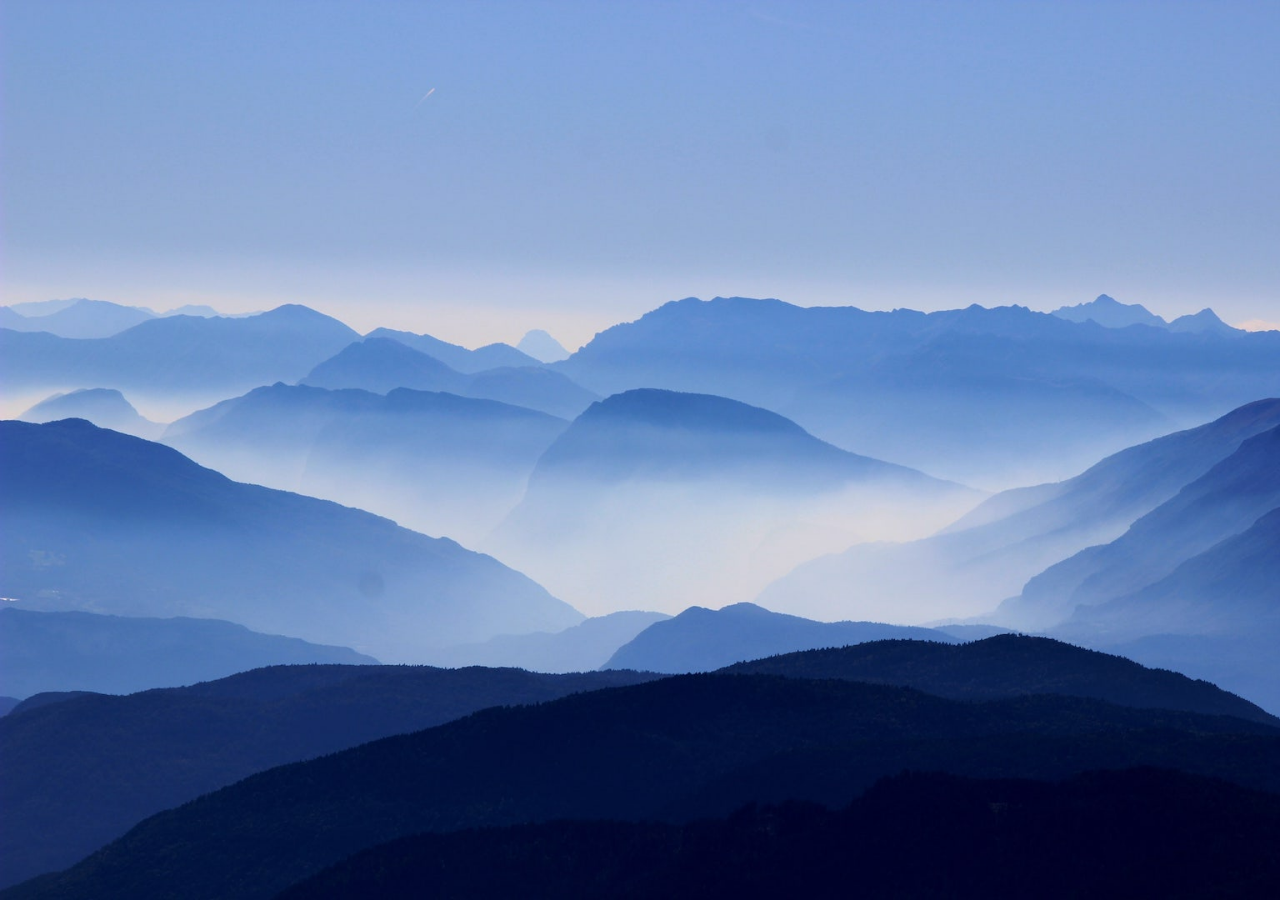
<file: v1_nav_and_header/index.html>
<!DOCTYPE html>
<html>
<head>
  <meta charset="utf-8">
  <meta name="viewport" content="width=device-width, initial-scale=1">
  <title>Mountain Travel v1</title>
  <link href="https://fonts.googleapis.com/css?family=Open+Sans" rel="stylesheet">
  <link href="https://fonts.googleapis.com/css?family=Quicksand" rel="stylesheet">
  <link rel="stylesheet" href="assets/css/styles.css">
</head>
<body>
  <!-- Forked from a template on Tutorialzine: https://tutorialzine.com/2016/06/freebie-landing-page-template-with-flexbox -->
  <header>
    <h2>
      <a href="#">Mountain Travel</a>
    </h2>
    <nav>
      <li><a href="#">Tours</a></li>
      <li><a href="#">About</a></li>
      <li><a href="#">Contact</a></li>
    </nav>
  </header>

  <section class="hero">
    <div class="background-image" style="background-image: url(assets/img/main.jpg);"></div>
    <div class="hero-content-area">
      <h1>Montain Travel</h1>
      <h3>Unmissable Adventure Tours Around The World</h3>
      <a href="#" class="btn">Contact Us Now</a>

    </div>

  </section>
</body>
</html>
</file>
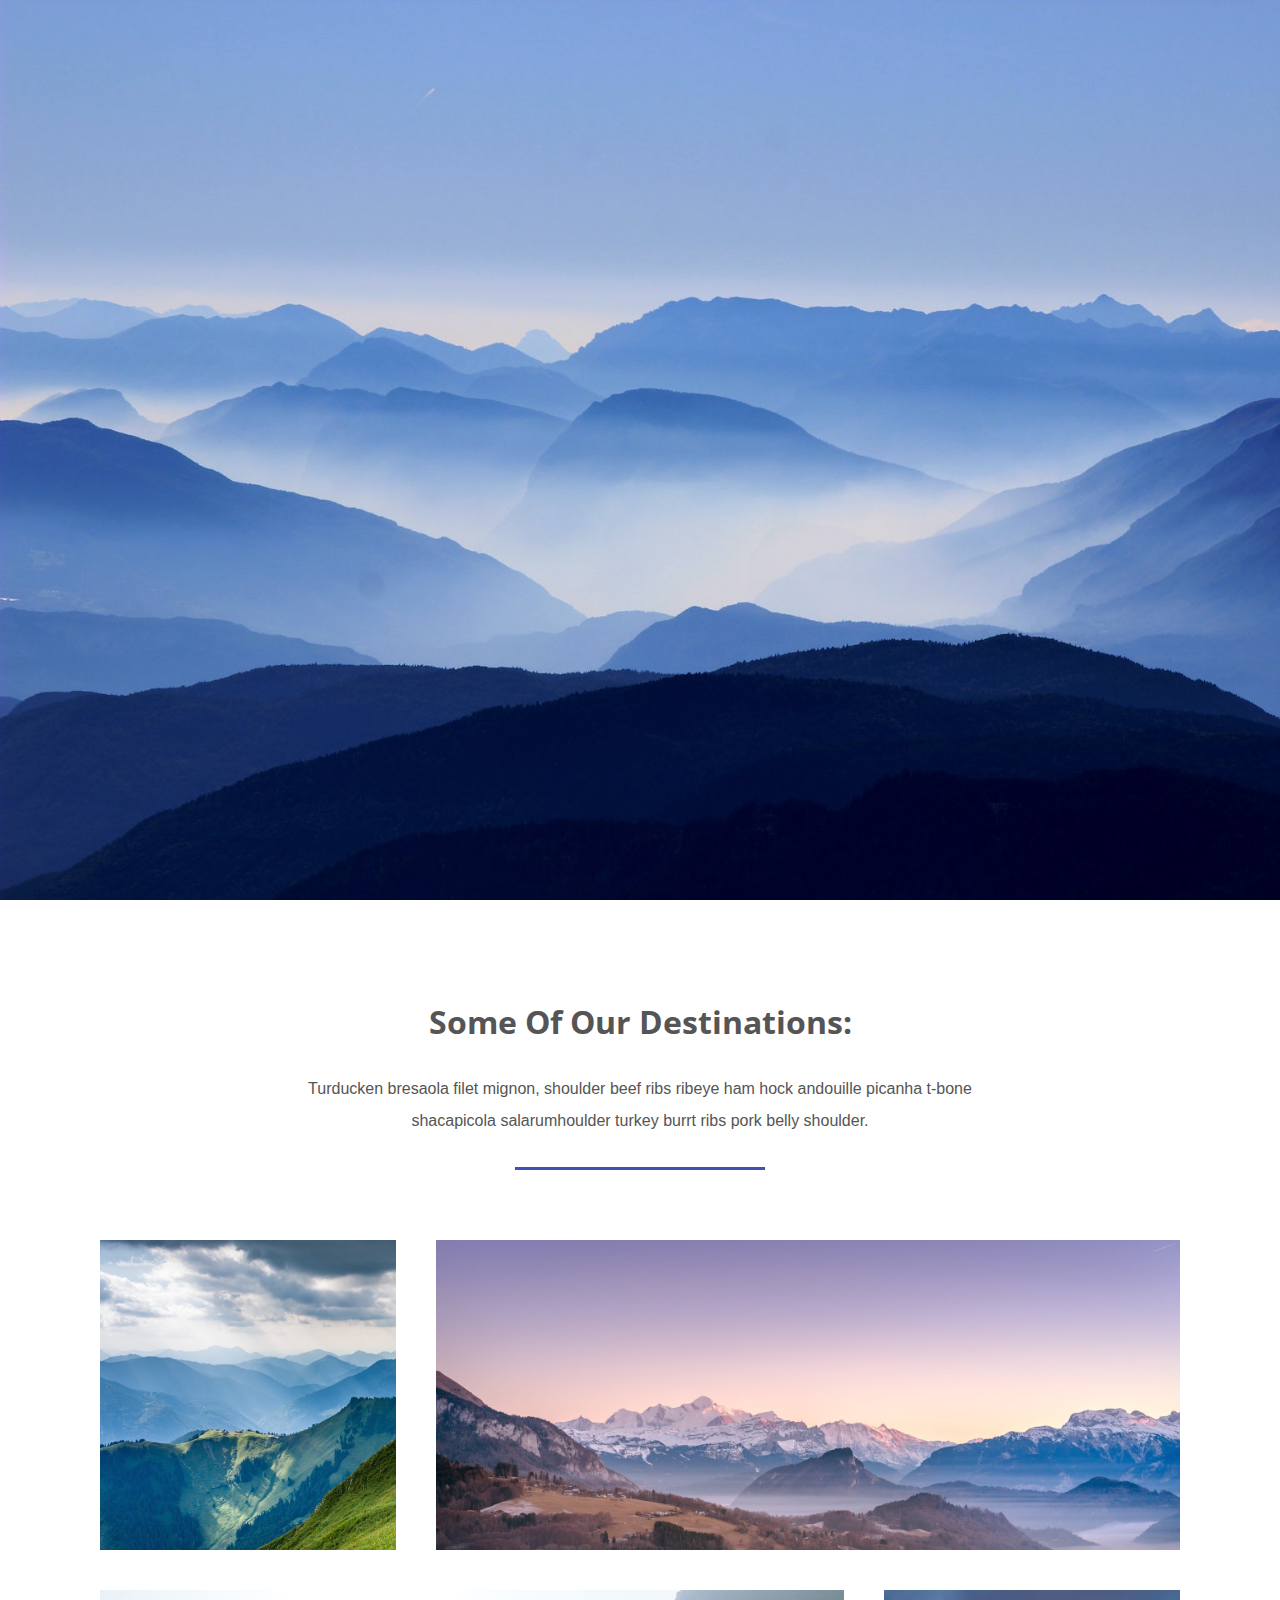
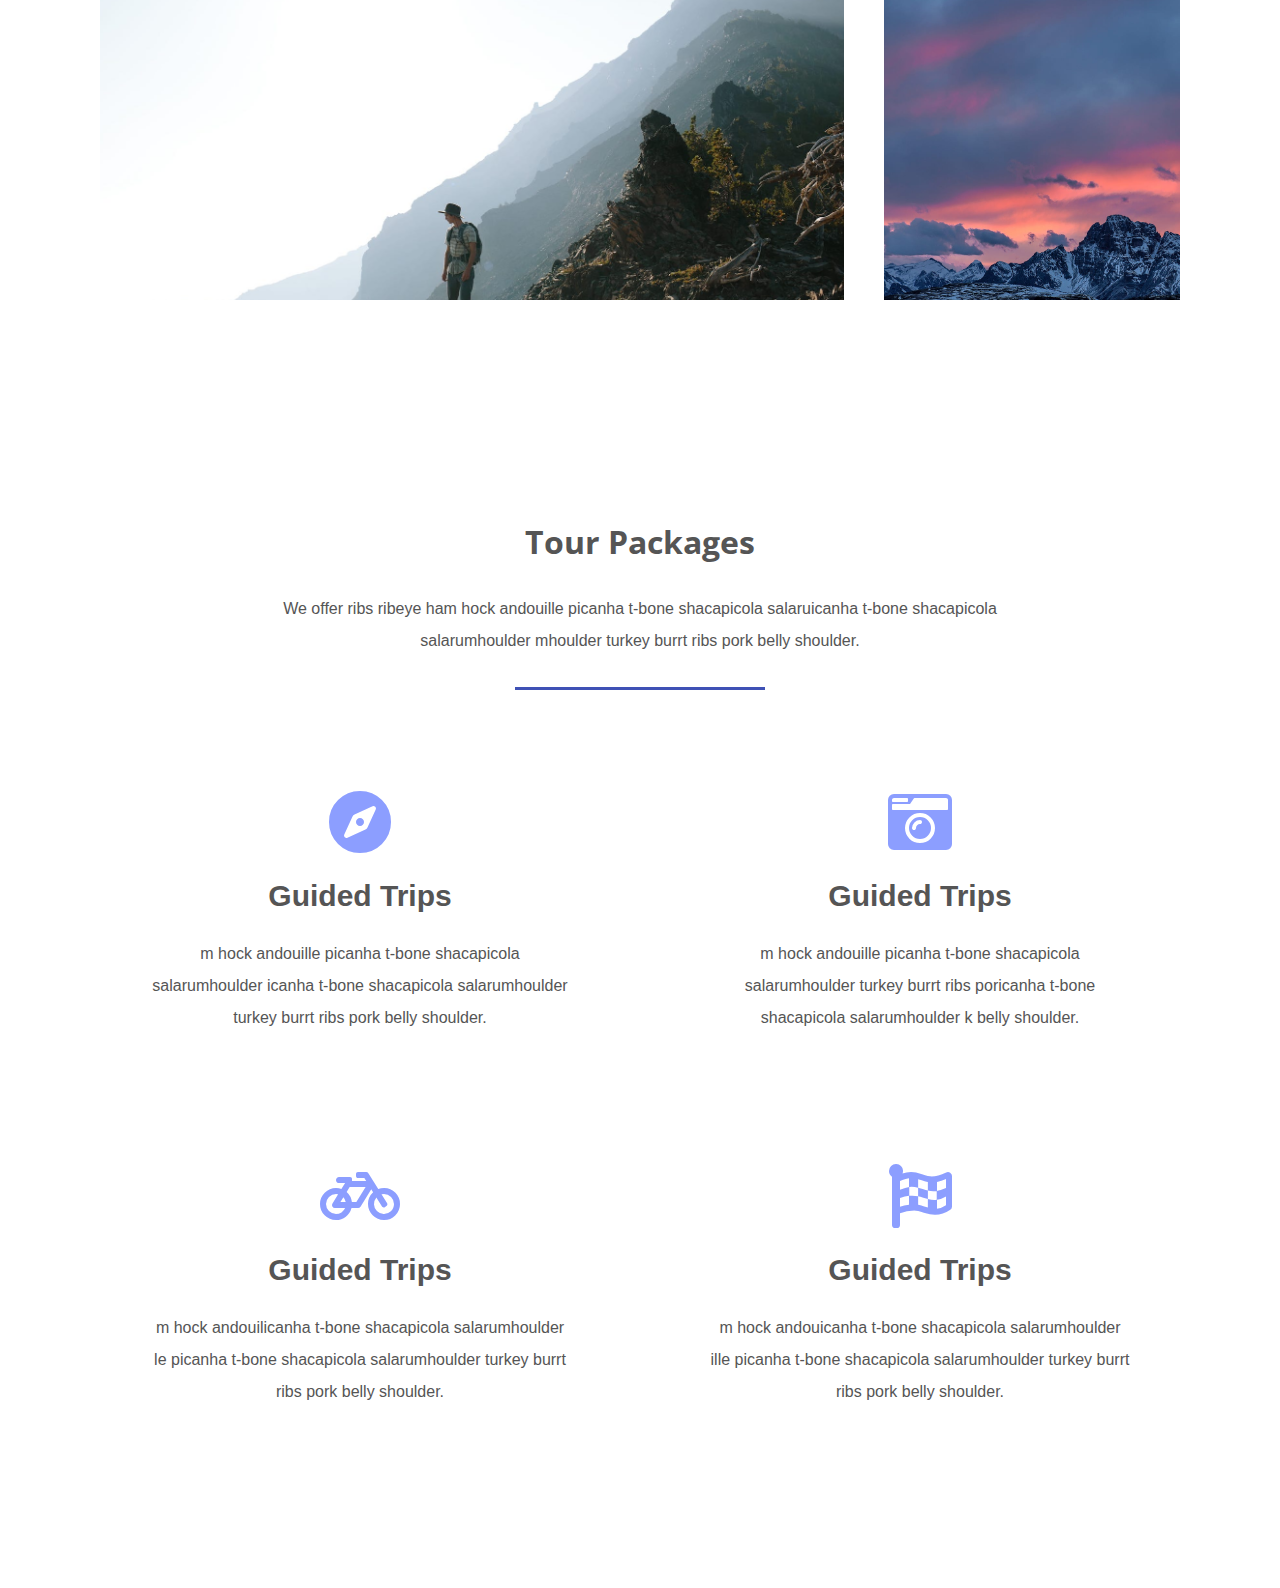
<file: v2_destinations_and_features/index.html>
<!DOCTYPE html>
<html>
<head>
  <meta charset="utf-8">
  <meta name="viewport" content="width=device-width, initial-scale=1">
  <title>Mountain Travel v2</title>
  <link href="https://fonts.googleapis.com/css?family=Open+Sans" rel="stylesheet">
  <link href="https://fonts.googleapis.com/css?family=Quicksand" rel="stylesheet">
  <link href="https://use.fontawesome.com/releases/v5.6.1/css/all.css" rel="stylesheet">
  <link rel="stylesheet" href="assets/css/styles.css">
</head>
<body>
  <!-- Forked from a template on Tutorialzine: https://tutorialzine.com/2016/06/freebie-landing-page-template-with-flexbox -->
  <header>
    <h2>
      <a href="#">Mountain Travel</a>
    </h2>
    <nav>
      <li><a href="#">Tours</a></li>
      <li><a href="#">About</a></li>
      <li><a href="#">Contact</a></li>
    </nav>
  </header>

  <section class="hero">
    <div class="background-image" style="background-image: url(assets/img/main.jpg);"></div>
    <div class="hero-content-area">
      <h1>Montain Travel</h1>
      <h3>Unmissable Adventure Tours Around The World</h3>
      <a href="#" class="btn">Contact Us Now</a>

    </div>

  </section>

  <section class="destinations">
    <h3 class="title">Some of our destinations:</h3>
    <p>Turducken bresaola filet mignon, shoulder beef ribs ribeye ham hock andouille picanha t-bone shacapicola salarumhoulder turkey burrt ribs pork belly shoulder.</p>
    <hr>

    <ul class="grid">
      <li class="small" style="background-image: url(assets/img/mountain1.jpg);"></li>
      <li class="large" style="background-image: url(assets/img/mountain2.jpg);"></li>
      <li class="large" style="background-image: url(assets/img/mountain3.jpg);"></li>
      <li class="small" style="background-image: url(assets/img/mountain4.jpg);"></li>

    </ul>
</section>
<section class="packages">
    <h3 class="title">Tour Packages</h3>
    <p>We offer  ribs ribeye ham hock andouille picanha t-bone shacapicola salaruicanha t-bone shacapicola salarumhoulder mhoulder turkey burrt ribs pork belly shoulder.</p>
    <hr>

    <ul class="grid">
      <li>
        <i class="fa fa-compass fa-4x"></i>
        <h4>Guided Trips</h4>
        <p>m hock andouille picanha t-bone shacapicola salarumhoulder icanha t-bone shacapicola salarumhoulder turkey burrt ribs pork belly shoulder.</p>
      </li>
      <li>
        <i class="fa fa-camera-retro fa-4x"></i>
        <h4>Guided Trips</h4>
        <p>m hock andouille picanha t-bone shacapicola salarumhoulder turkey burrt ribs poricanha t-bone shacapicola salarumhoulder k belly shoulder.</p>
      </li>
      <li>
        <i class="fa fa-bicycle fa-4x"></i>
        <h4>Guided Trips</h4>
        <p>m hock andouilicanha t-bone shacapicola salarumhoulder le picanha t-bone shacapicola salarumhoulder turkey burrt ribs pork belly shoulder.</p>
      </li>
      <li>
        <i class="fa fa-flag-checkered fa-4x"></i>
        <h4>Guided Trips</h4>
        <p>m hock andouicanha t-bone shacapicola salarumhoulder ille picanha t-bone shacapicola salarumhoulder turkey burrt ribs pork belly shoulder.</p>
      </li>

    </ul>


  </section>
</body>
</html>
</file>
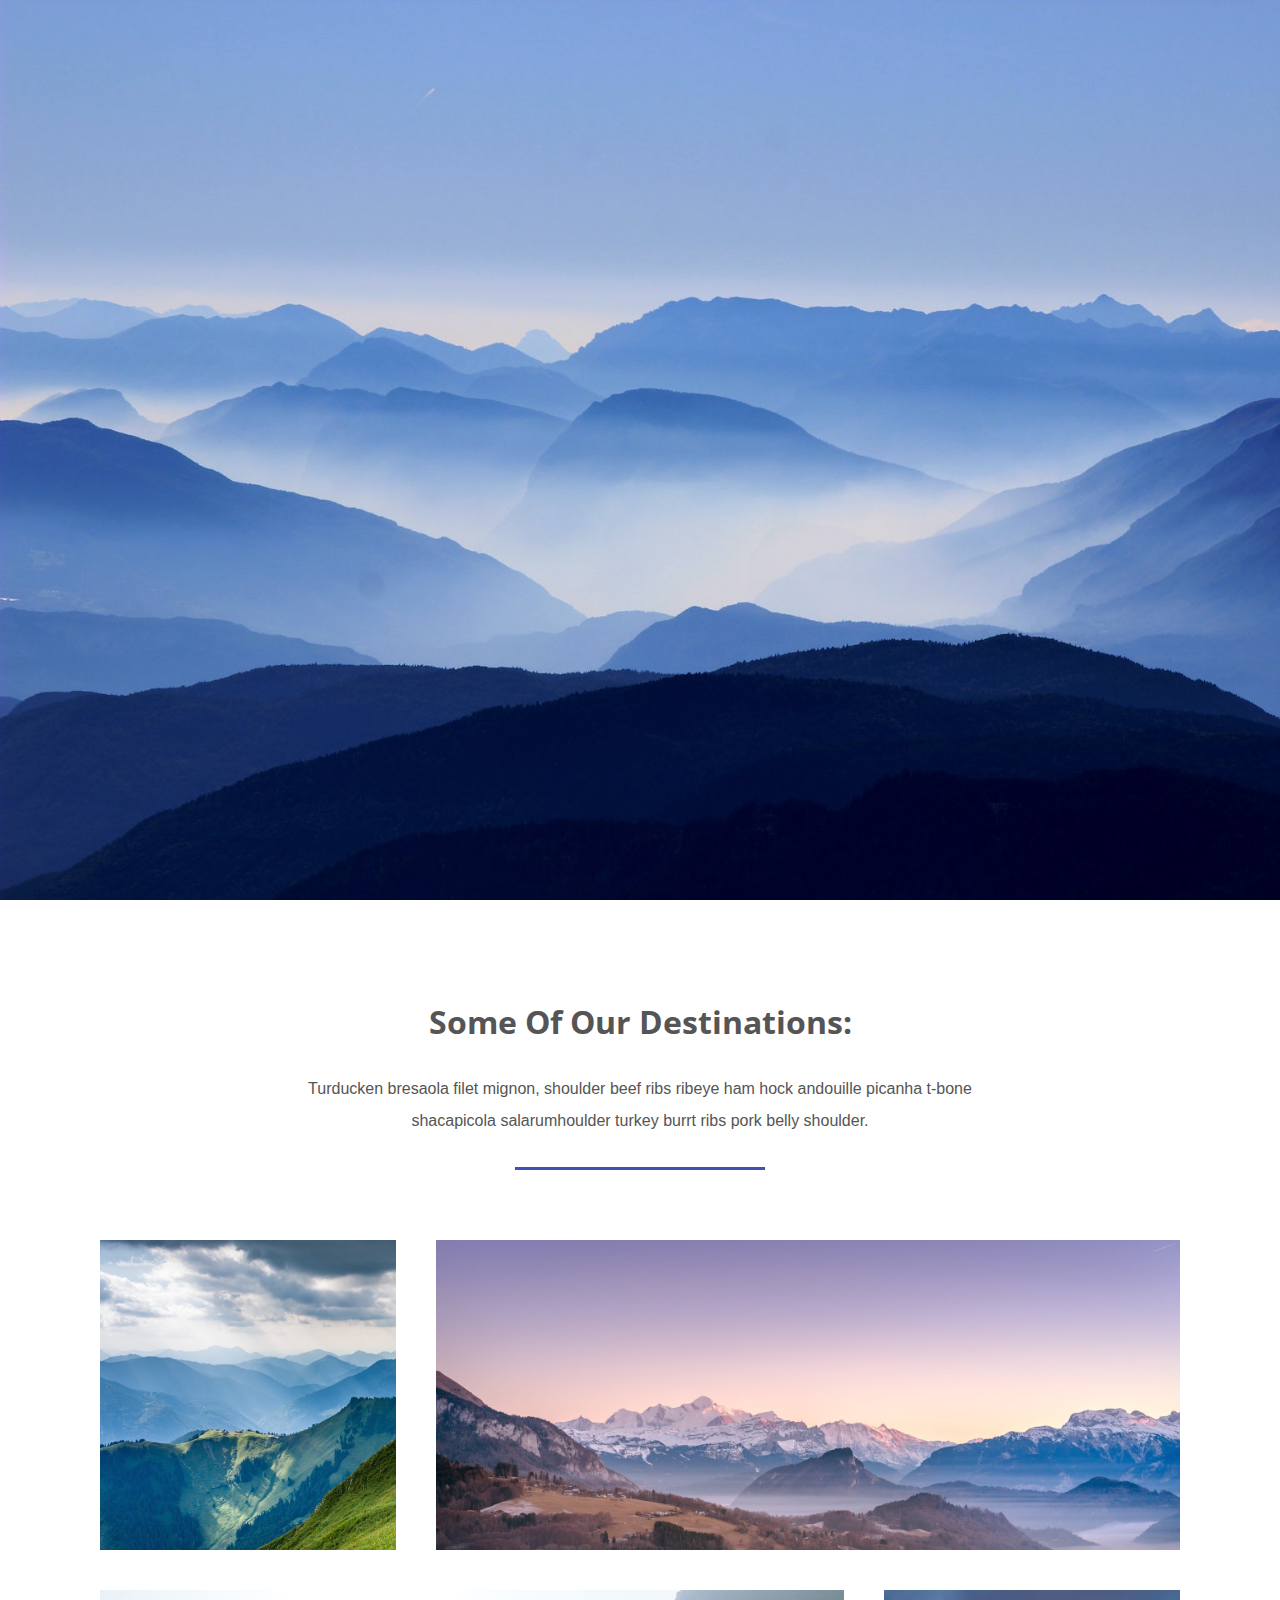
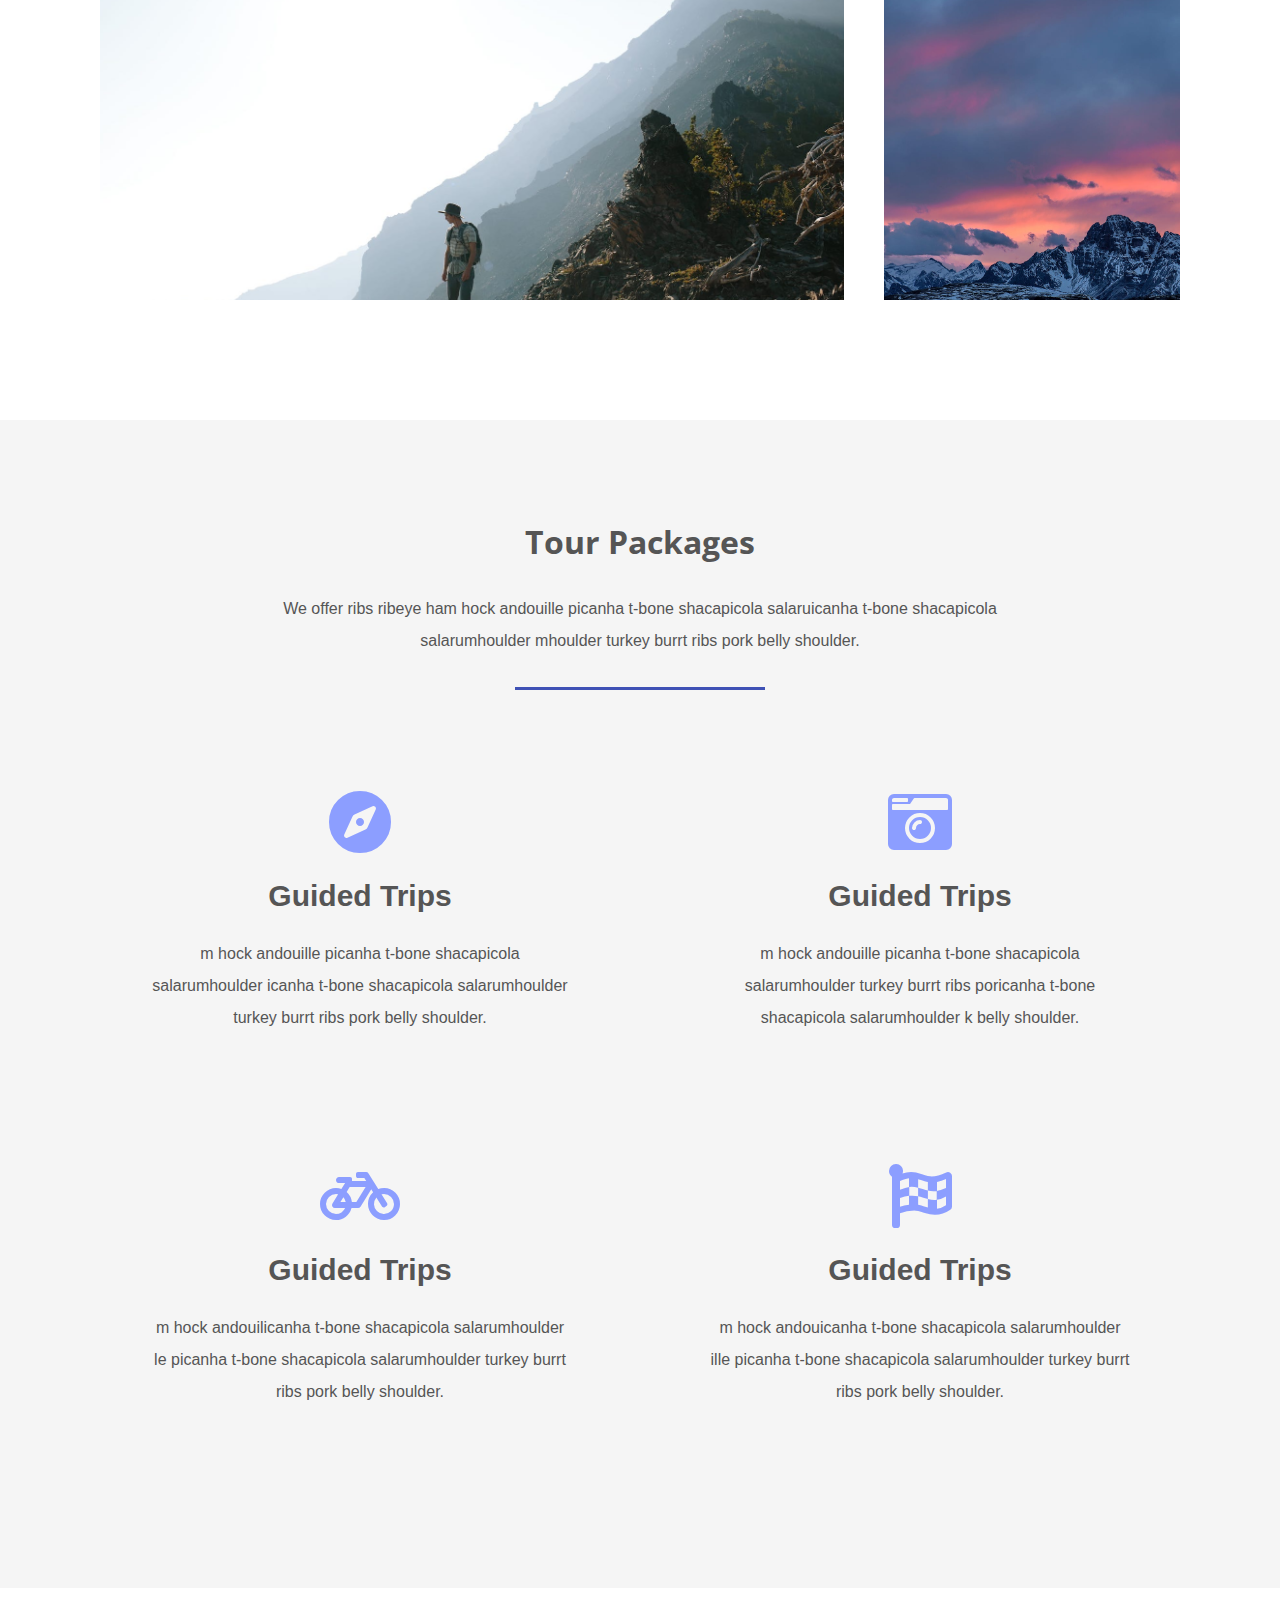
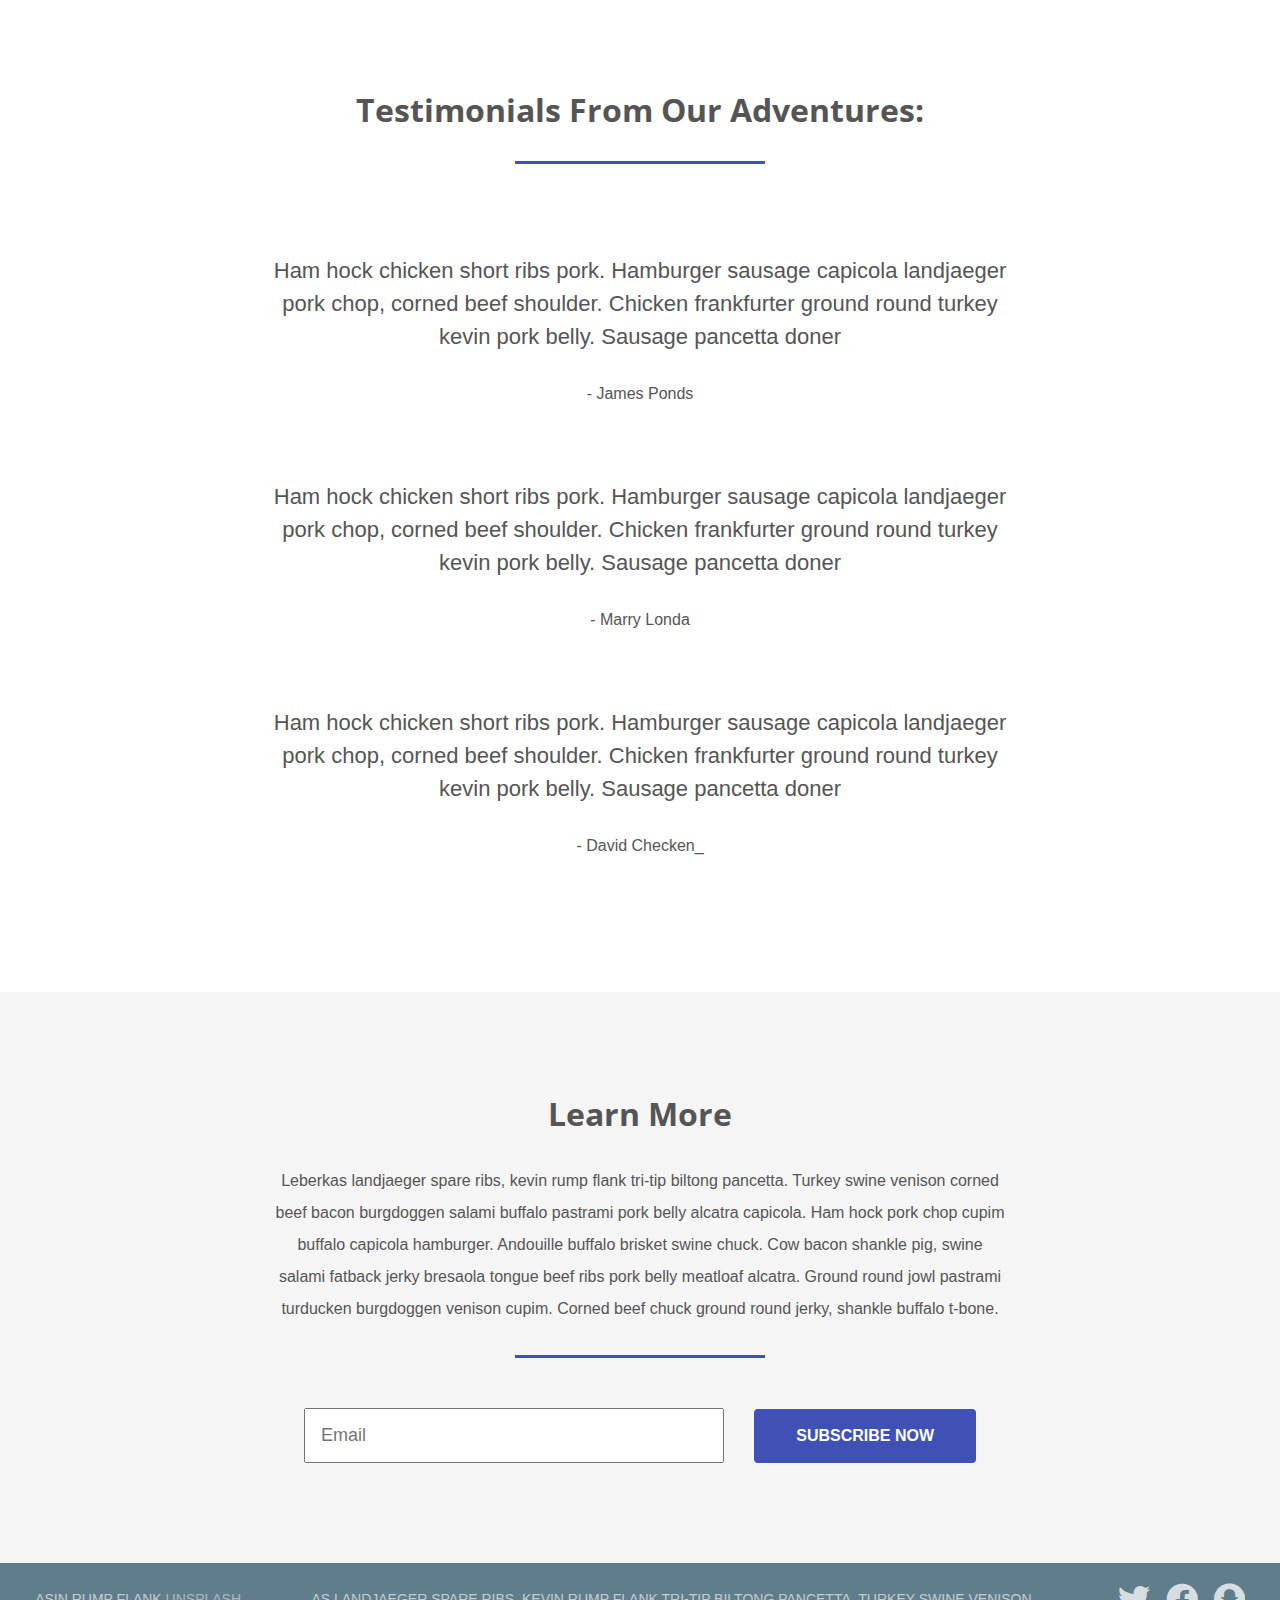
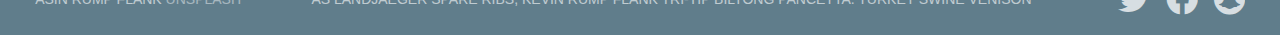
<file: v3_Testimonials_Contact_and_Footer/index.html>
<!DOCTYPE html>
<html>
<head>
  <meta charset="utf-8">
  <meta name="viewport" content="width=device-width, initial-scale=1">
  <title>Mountain Travel v3</title>
  <link href="https://fonts.googleapis.com/css?family=Open+Sans" rel="stylesheet">
  <link href="https://fonts.googleapis.com/css?family=Quicksand" rel="stylesheet">
  <link href="https://use.fontawesome.com/releases/v5.6.1/css/all.css" rel="stylesheet">

  <link rel="stylesheet" href="assets/css/styles.css">
</head>
<body>
  <!-- Forked from a template on Tutorialzine: https://tutorialzine.com/2016/06/freebie-landing-page-template-with-flexbox -->
  <header>
    <h2>
      <a href="#">Mountain Travel</a>
    </h2>
    <nav>
      <li><a href="#">Tours</a></li>
      <li><a href="#">About</a></li>
      <li><a href="#">Contact</a></li>
    </nav>
  </header>

  <section class="hero">
    <div class="background-image" style="background-image: url(assets/img/main.jpg);"></div>
    <div class="hero-content-area">
      <h1>Montain Travel</h1>
      <h3>Unmissable Adventure Tours Around The World</h3>
      <a href="#" class="btn">Contact Us Now</a>

    </div>

  </section>

  <section class="destinations">
    <h3 class="title">Some of our destinations:</h3>
    <p>Turducken bresaola filet mignon, shoulder beef ribs ribeye ham hock andouille picanha t-bone shacapicola salarumhoulder turkey burrt ribs pork belly shoulder.</p>
    <hr>

    <ul class="grid">
      <li class="small" style="background-image: url(assets/img/mountain1.jpg);"></li>
      <li class="large" style="background-image: url(assets/img/mountain2.jpg);"></li>
      <li class="large" style="background-image: url(assets/img/mountain3.jpg);"></li>
      <li class="small" style="background-image: url(assets/img/mountain4.jpg);"></li>

    </ul>
</section>
<section class="packages">
    <h3 class="title">Tour Packages</h3>
    <p>We offer  ribs ribeye ham hock andouille picanha t-bone shacapicola salaruicanha t-bone shacapicola salarumhoulder mhoulder turkey burrt ribs pork belly shoulder.</p>
    <hr>

    <ul class="grid">
      <li>
        <i class="fa fa-compass fa-4x"></i>
        <h4>Guided Trips</h4>
        <p>m hock andouille picanha t-bone shacapicola salarumhoulder icanha t-bone shacapicola salarumhoulder turkey burrt ribs pork belly shoulder.</p>
      </li>
      <li>
        <i class="fa fa-camera-retro fa-4x"></i>
        <h4>Guided Trips</h4>
        <p>m hock andouille picanha t-bone shacapicola salarumhoulder turkey burrt ribs poricanha t-bone shacapicola salarumhoulder k belly shoulder.</p>
      </li>
      <li>
        <i class="fa fa-bicycle fa-4x"></i>
        <h4>Guided Trips</h4>
        <p>m hock andouilicanha t-bone shacapicola salarumhoulder le picanha t-bone shacapicola salarumhoulder turkey burrt ribs pork belly shoulder.</p>
      </li>
      <li>
        <i class="fa fa-flag-checkered fa-4x"></i>
        <h4>Guided Trips</h4>
        <p>m hock andouicanha t-bone shacapicola salarumhoulder ille picanha t-bone shacapicola salarumhoulder turkey burrt ribs pork belly shoulder.</p>
      </li>

    </ul>
  </section>

  <section class="testimonials">
    <h3 class="title">Testimonials from our adventures:</h3>
    <hr>
    <p class="quote">Ham hock chicken short ribs pork. Hamburger sausage capicola landjaeger pork chop, corned beef shoulder. Chicken frankfurter ground round turkey kevin pork belly. Sausage pancetta doner </p>
    <p class="author">- James Ponds</p>
    <p class="quote">Ham hock chicken short ribs pork. Hamburger sausage capicola landjaeger pork chop, corned beef shoulder. Chicken frankfurter ground round turkey kevin pork belly. Sausage pancetta doner </p>
    <p class="author">- Marry Londa</p>
    <p class="quote">Ham hock chicken short ribs pork. Hamburger sausage capicola landjaeger pork chop, corned beef shoulder. Chicken frankfurter ground round turkey kevin pork belly. Sausage pancetta doner </p>
    <p class="author">- David Checken_</p>

  </section>

  <section class="contact">
    <h3 class="title">Learn More</h3>
    <p>Leberkas landjaeger spare ribs, kevin rump flank tri-tip biltong pancetta. Turkey swine venison corned beef bacon burgdoggen salami buffalo pastrami pork belly alcatra capicola. Ham hock pork chop cupim buffalo capicola hamburger. Andouille buffalo brisket swine chuck. Cow bacon shankle pig, swine salami fatback jerky bresaola tongue beef ribs pork belly meatloaf alcatra. Ground round jowl pastrami turducken burgdoggen venison cupim. Corned beef chuck ground round jerky, shankle buffalo t-bone.</p>
    <hr>
    <form>
      <input type="email" placeholder="Email">
      <a href="#" class="btn">Subscribe now</a>

    </form>
  </section>

  <footer>
    <p>asin rump flank <a href="http://unsplash.com">unsplash</a></p>
    <p>as landjaeger spare ribs, kevin rump flank tri-tip biltong pancetta. Turkey swine venison </p>
    <ul>
      <li><a href="#"><i class="fab fa-twitter fa-2x"></i></a></li>
      <li><a href="#"><i class="fab fa-facebook fa-2x"></i></a></li>
      <li><a href="#"><i class="fab fa-snapchat fa-2x"></i></a></li>
    </ul>
  </footer>
</body>
</html>
</file>
<file: v1_nav_and_header/assets/css/styles.css>
/* General Styles */
* {
  margin: 0;
  padding: 0;
  box-sizing: border-box;
}

html {
  font: normal 16px sans-serif;
  color: #555;
}

nav {
  list-style: none;
}

a {
  text-decoration: none;
  opacity: 0.75;
  color: #fff;
}

a:hover {
  opacity: 1;
}

a.btn {
  border-radius: 4px;
  text-transform: uppercase;
  font-weight: bold;
  text-align: center;
  background: #3f51b5;
  opacity: 1;
}

section {
  display: flex;
  flex-direction: column;
  align-items: center;
  padding: 100px 80px;
}

/* Header Styles */
header {
  position: absolute;
  width: 100%;
  display: flex;
  justify-content: space-between;
  align-items: center;
  padding: 35px 100px 0;
  animation: 1s fadein 0.5s forwards;
  opacity: 0;
  color: #fff;
}

@keyframes fadein {
  100% {
    opacity: 1;
  }
}

header nav {
  font-family: "Quicksand", sans-sans-serif;
}

header nav {
  display: flex;
  margin-right: -15px;
}

header nav li {
  margin: 0 15px;
}

/* Hero Styles */
.hero {
  position: relative;
  justify-content: center;
  text-align: center;
  min-height: 100vh;
  color: #fff;
}

.hero .background-image {
  position: absolute;
  top: 0;
  left: 0;
  width: 100%;
  height: 100%;
  background-size: cover;
  z-index: -1;
  background-color: #80a3db;
}

.hero h1 {
  font: bold 60px "Open Sans", sans-serif;
  margin-bottom: 15px;
}

.hero h3 {
  font: normal 28px "Open Sans", sans-serif;
  margin-bottom: 40px;
}

.hero a.btn {
  padding: 20px 46px;
}

.hero-content-area {
  opacity: 0;
  margin-top: 100px;
  animation: 1s slidefade 1s forwards;
}

@keyframes slidefade {
  100% {
    opacity: 1;
    margin: 0;
  }
}
</file>
<file: v2_destinations_and_features/assets/css/styles.css>
/* General Styles */
* {
  margin: 0;
  padding: 0;
  box-sizing: border-box;
}

html {
  font: normal 16px sans-serif;
  color: #555;
}

nav {
  list-style: none;
}

a {
  text-decoration: none;
  opacity: 0.75;
  color: #fff;
}

a:hover {
  opacity: 1;
}

a.btn {
  border-radius: 4px;
  text-transform: uppercase;
  font-weight: bold;
  text-align: center;
  background: #3f51b5;
  opacity: 1;
}

li {
  list-style: none;
}

section {
  display: flex;
  flex-direction: column;
  align-items: center;
  padding: 100px 80px;
}

section:not(.hero):nth-child(even){
  background-color: #fff;
}


.grid {
  width: 100%;
  display: flex;
  flex-wrap: wrap;
  justify-content: center;
}

hr {
  width: 250px;
  height: 3px;
  background-color: #3f51b5;
  border: 0;
  margin-bottom: 50px;
}

section h3.title {
  text-transform: capitalize;
  font: bold 32px "Open Sans", sans-serif;
  margin-bottom: 30px;
  text-align: center;
}

section p {
  max-width: 775px;
  line-height: 2;
  padding: 0 20px;
  margin-bottom: 30px;
  text-align: center;
}

/* Header Styles */
header {
  position: absolute;
  width: 100%;
  display: flex;
  justify-content: space-between;
  align-items: center;
  padding: 35px 100px 0;
  animation: 1s fadein 0.5s forwards;
  opacity: 0;
  color: #fff;
}

@keyframes fadein {
  100% {
    opacity: 1;
  }
}

header nav {
  font-family: "Quicksand", sans-sans-serif;
}

header nav {
  display: flex;
  margin-right: -15px;
}

header nav li {
  margin: 0 15px;
}

/* Hero Styles */
.hero {
  position: relative;
  justify-content: center;
  text-align: center;
  min-height: 100vh;
  color: #fff;
}

.hero .background-image {
  position: absolute;
  top: 0;
  left: 0;
  width: 100%;
  height: 100%;
  background-size: cover;
  z-index: -1;
  background-color: #80a3db;
}

.hero h1 {
  font: bold 60px "Open Sans", sans-serif;
  margin-bottom: 15px;
}

.hero h3 {
  font: normal 28px "Open Sans", sans-serif;
  margin-bottom: 40px;
}

.hero a.btn {
  padding: 20px 46px;
}

.hero-content-area {
  opacity: 0;
  margin-top: 100px;
  animation: 1s slidefade 1s forwards;
}

@keyframes slidefade {
  100% {
    opacity: 1;
    margin: 0;
  }
}

/* Destinations Section */

.destinations .grid li {
  height: 350px;
  padding: 20px;
  background-clip: content-box;
  background-size: cover;
  backgroubd-position: center;
}

.destinations .grid li.small {
  flex-basis: 30%;
}

.destinations .grid li.large {
  flex-basis: 70%;
}

/* Packages Section */

.packages .grid li {
  padding: 50px;
  flex-basis: 50%;
  text-align: center;
}

.packages .grid li i {
  color: #8c9eff;
}

.packages .grid li h4 {
  font-size: 30px;
  margin: 25px 0;
}
</file>
<file: v3_Testimonials_Contact_and_Footer/assets/css/styles.css>
/* General Styles */
* {
  margin: 0;
  padding: 0;
  box-sizing: border-box;
}

html {
  font: normal 16px sans-serif;
  color: #555;
}

nav {
  list-style: none;
}

a {
  text-decoration: none;
  opacity: 0.75;
  color: #fff;
}

a:hover {
  opacity: 1;
}

a.btn {
  border-radius: 4px;
  text-transform: uppercase;
  font-weight: bold;
  text-align: center;
  background: #3f51b5;
  opacity: 1;
}

li {
  list-style: none;
}

section {
  display: flex;
  flex-direction: column;
  align-items: center;
  padding: 100px 80px;

}

section:not(.hero):nth-child(even){
  background-color: #f5f5f5;
}


.grid {
  width: 100%;
  display: flex;
  flex-wrap: wrap;
  justify-content: center;
}

hr {
  width: 250px;
  height: 3px;
  background-color: #3f51b5;
  border: 0;
  margin-bottom: 50px;
}

section h3.title {
  text-transform: capitalize;
  font: bold 32px "Open Sans", sans-serif;
  margin-bottom: 30px;
  text-align: center;
}

section p {
  max-width: 775px;
  line-height: 2;
  padding: 0 20px;
  margin-bottom: 30px;
  text-align: center;
}

/* Header Styles */
header {
  position: absolute;
  width: 100%;
  display: flex;
  justify-content: space-between;
  align-items: center;
  padding: 35px 100px 0;
  animation: 1s fadein 0.5s forwards;
  opacity: 0;
  color: #fff;
}

@keyframes fadein {
  100% {
    opacity: 1;
  }
}

header nav {
  font-family: "Quicksand", sans-sans-serif;
}

header nav {
  display: flex;
  margin-right: -15px;
}

header nav li {
  margin: 0 15px;
}

/* Hero Styles */
.hero {
  position: relative;
  justify-content: center;
  text-align: center;
  min-height: 100vh;
  color: #fff;
}

.hero .background-image {
  position: absolute;
  top: 0;
  left: 0;
  width: 100%;
  height: 100%;
  background-size: cover;
  z-index: -1;
  background-color: #80a3db;
}

.hero h1 {
  font: bold 60px "Open Sans", sans-serif;
  margin-bottom: 15px;
}

.hero h3 {
  font: normal 28px "Open Sans", sans-serif;
  margin-bottom: 40px;
}

.hero a.btn {
  padding: 20px 46px;
}

.hero-content-area {
  opacity: 0;
  margin-top: 100px;
  animation: 1s slidefade 1s forwards;
}

@keyframes slidefade {
  100% {
    opacity: 1;
    margin: 0;
  }
}

/* Destinations Section */

.destinations .grid li {
  height: 350px;
  padding: 20px;
  background-clip: content-box;
  background-size: cover;
  backgroubd-position: center;
}

.destinations .grid li.small {
  flex-basis: 30%;
}

.destinations .grid li.large {
  flex-basis: 70%;
}

/* Packages Section */

.packages .grid li {
  padding: 50px;
  flex-basis: 50%;
  text-align: center;
}

.packages .grid li i {
  color: #8c9eff;
}

.packages .grid li h4 {
  font-size: 30px;
  margin: 25px 0;
}

/* Testimonials Section */

.testimonials .quote {
  font-size: 22px;
  font-weight: 300;
  line-height: 1.5;
  margin: 40px 0 25px;
}

/* Contact Section */

.contact form {
  display: flex;
  align-items: center;
  justify-content: center;
  flex-wrap: wrap;
  width: 60%;
}

.contact form .btn {
  padding: 18px 42px;
}

.contact form input {
  padding: 15px;
  margin-right: 30px;
  font-size: 18px;
  color: #fff;
  flex: 1;
}

/* Footer Section */

footer {
  display: flex;
  align-items: center;
  justify-content: space-around;
  background: #607d8b;
  color: #fff;
  padding: 20px 0;
}

footer ul {
  display: flex;
}

footer ul li {
  margin-left: 16px;
}

footer p {
  text-transform: uppercase;
  font-size: 14px;
  opacity: 0.6;
  align-self: center;
}
</file>
